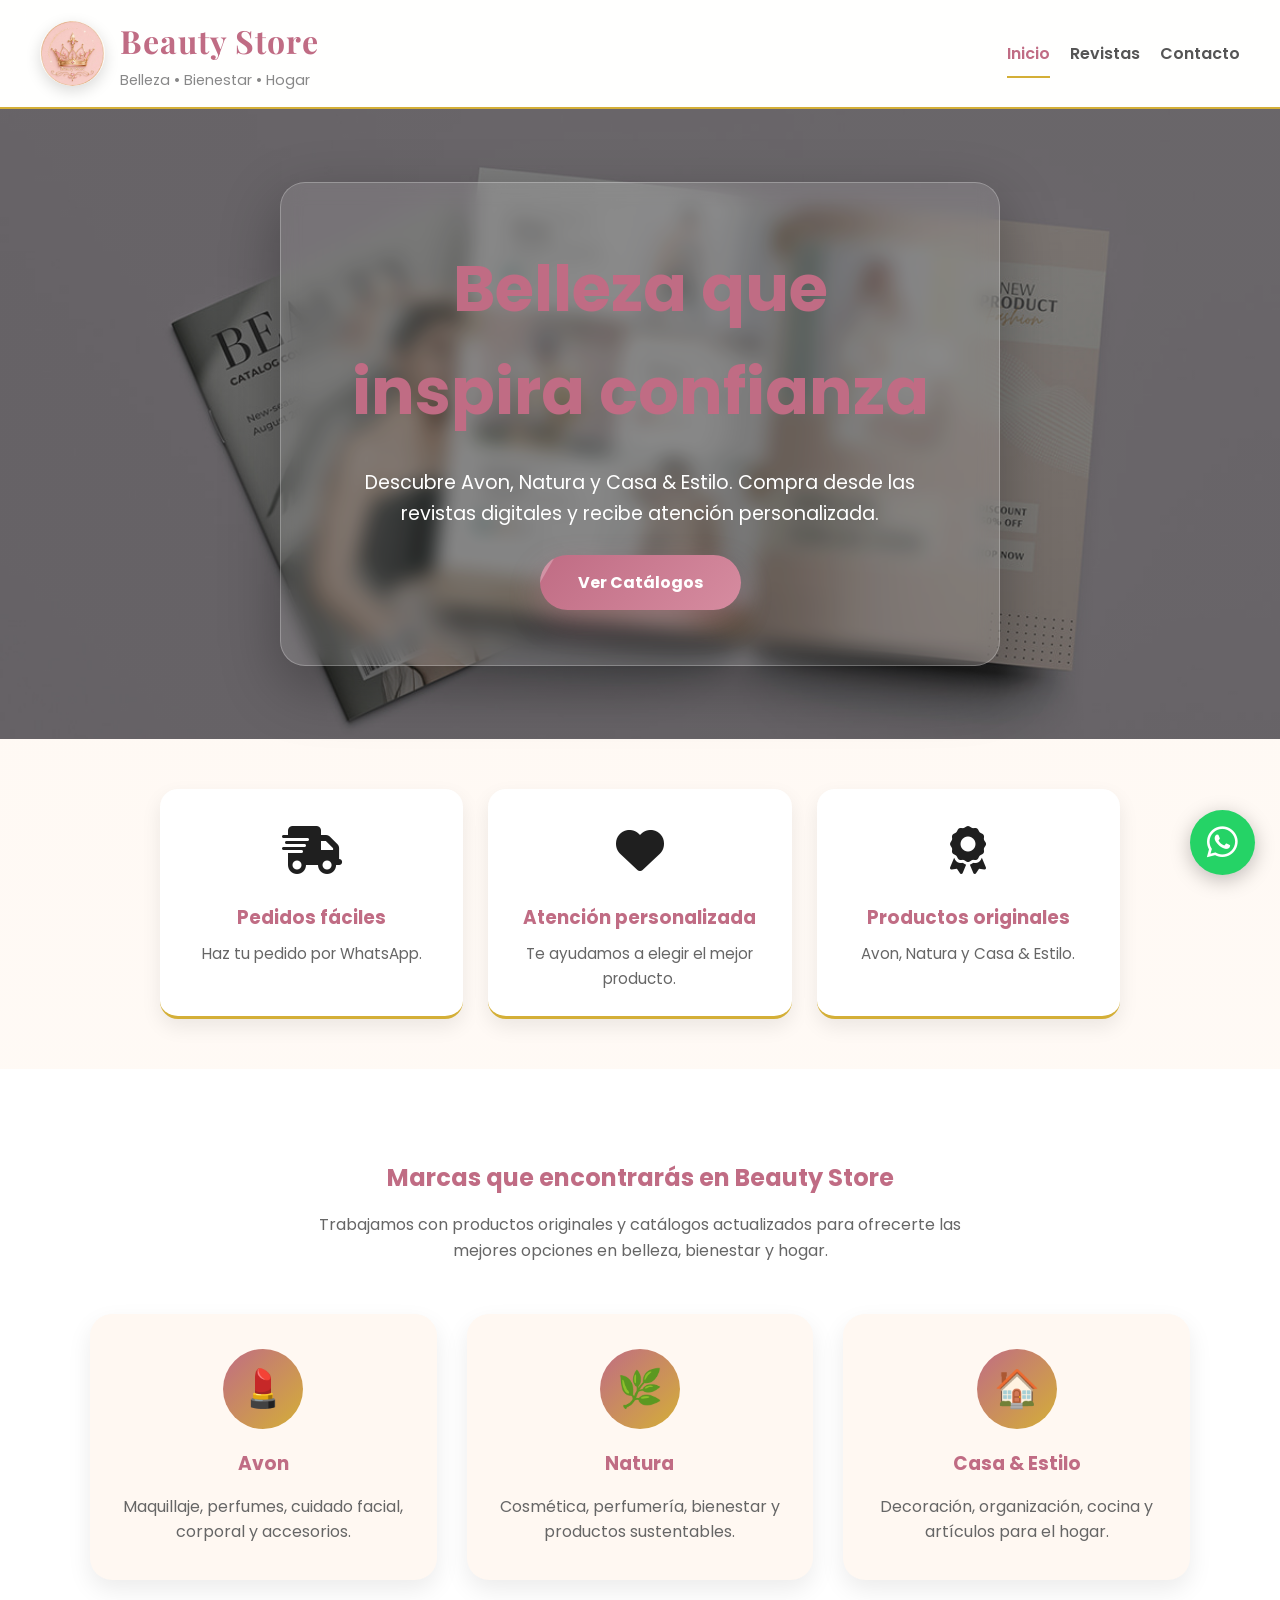
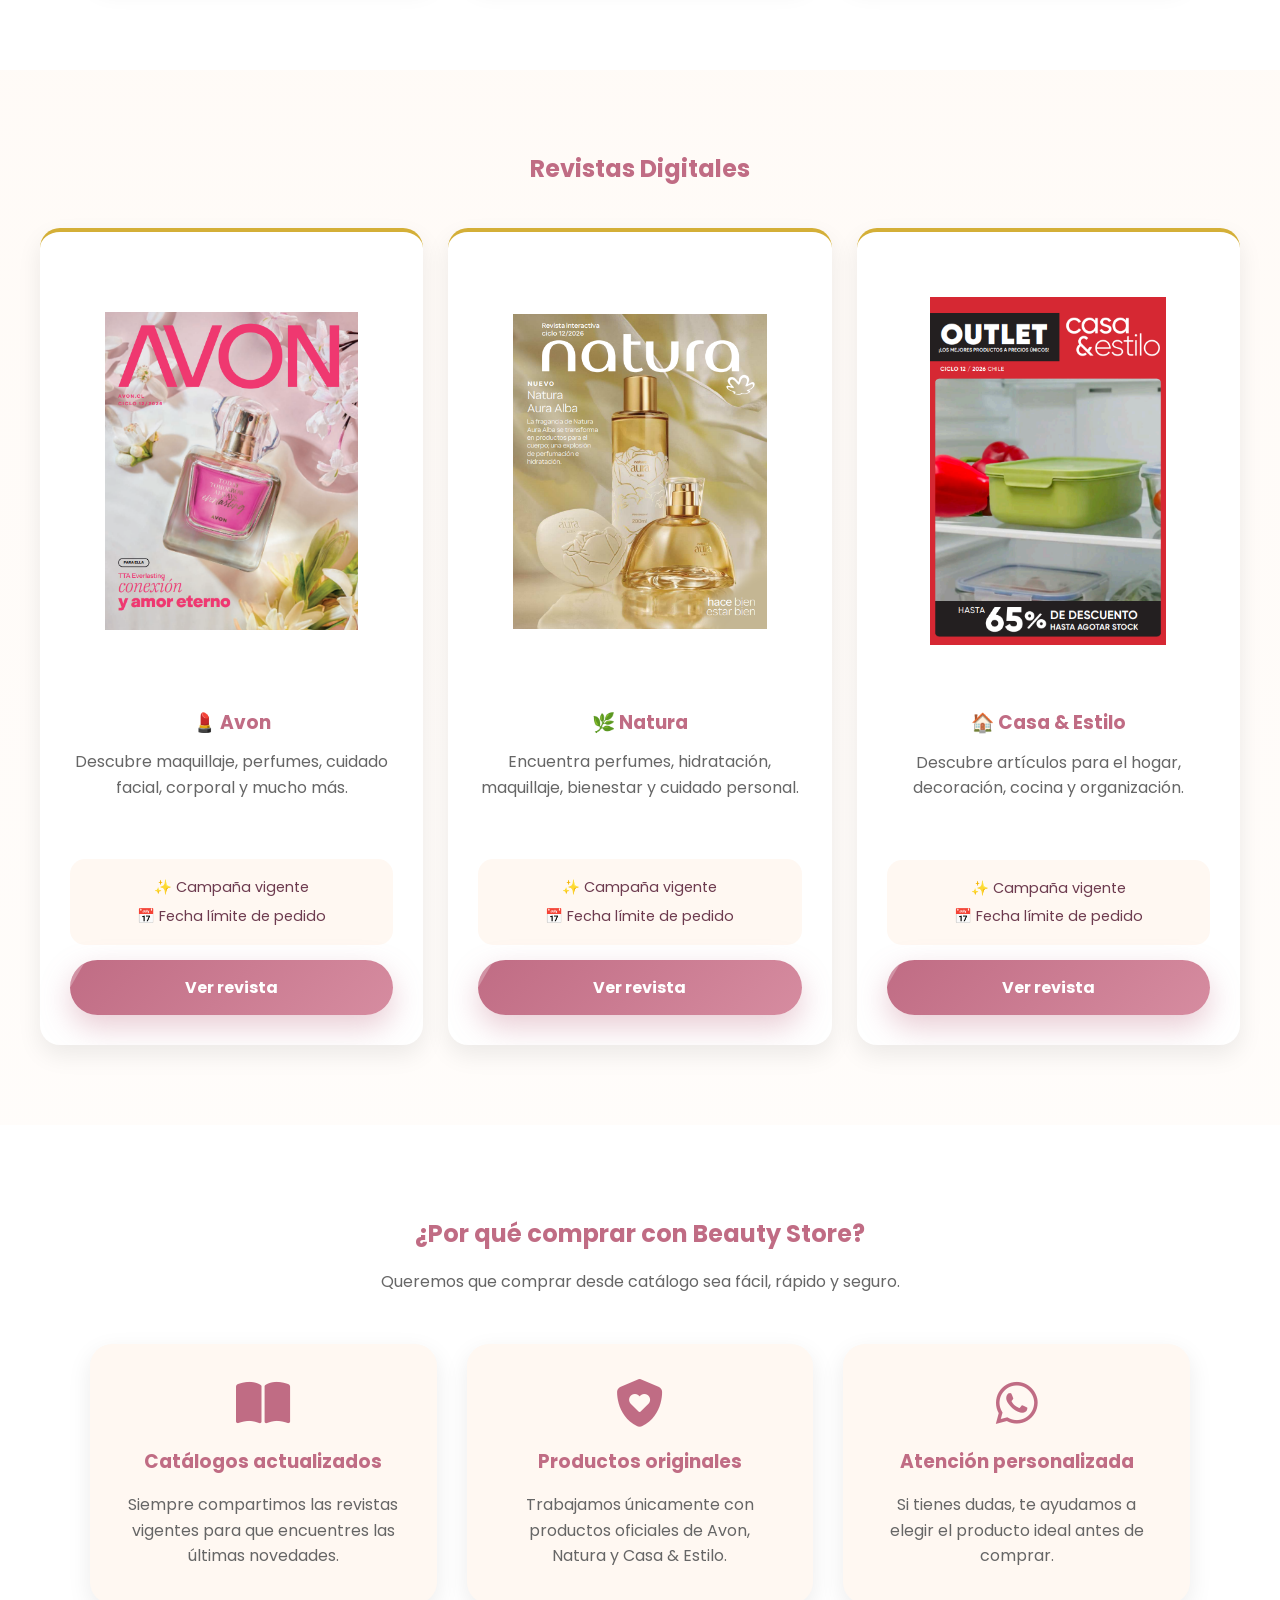
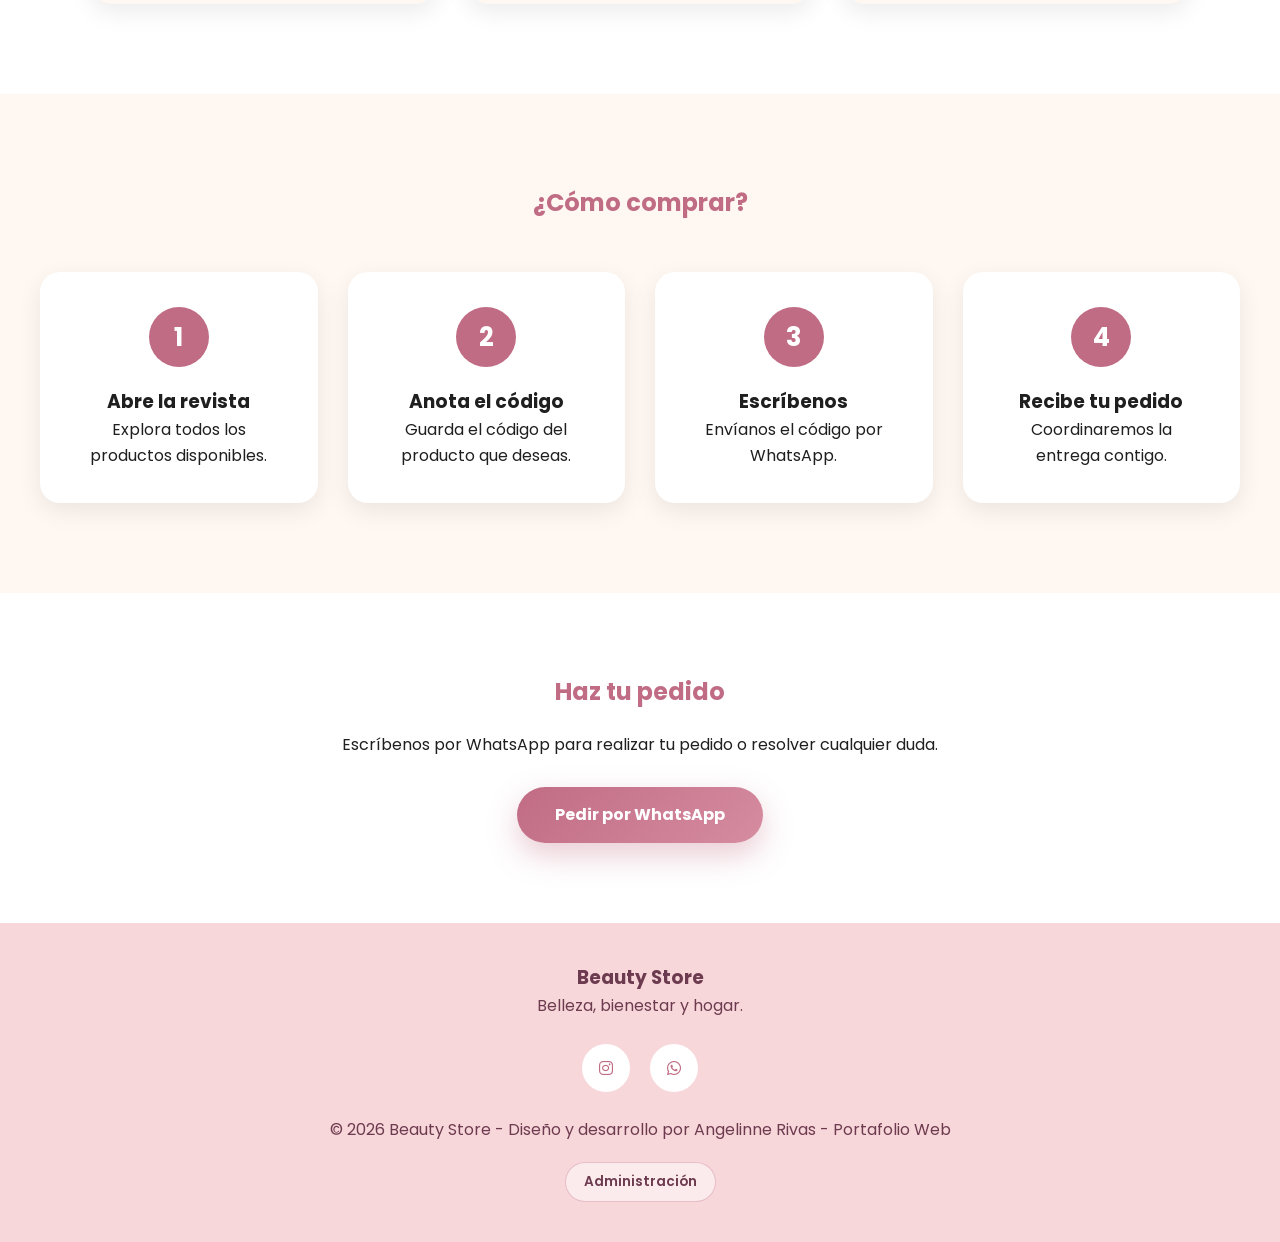
<file: index.html>
<!DOCTYPE html>
<html lang="es">   
    
<head>
    <meta charset="UTF-8">
    <meta name="viewport" content="width=device-width, initial-scale=1.0">

    <title>Beauty Store</title>

    <link rel="icon" type="image/png" href="Img/favicon.png">

    <link rel="stylesheet" href="style.css">

    <link rel="preconnect" href="https://fonts.googleapis.com">

    <link rel="preconnect" href="https://fonts.gstatic.com" crossorigin>

    <link href="https://fonts.googleapis.com/css2?family=Playfair+Display:wght@700&family=Poppins:wght@400;700&display=swap" rel="stylesheet">

    <link rel="stylesheet" href="https://cdnjs.cloudflare.com/ajax/libs/font-awesome/6.5.1/css/all.min.css">

</head>

<body>

    <header>

        <nav>

            <div class="logo">

    <img src="Img/favicon.png" alt="Beauty Store">

    <div>

        <h1>Beauty Store</h1>

        <span>Belleza • Bienestar • Hogar</span>

    </div>

</div>

    <ul>
        <li><a id="linkInicio" href="#inicio">Inicio</a></li>

        <li><a id="linkCatalogos" href="#catalogos">Revistas</a></li>

        <li><a id="linkContacto" href="#contacto">Contacto</a></li>
    </ul>

</nav>

    </header>

    <section class="hero" id="inicio">

        <div class="hero-text">

            <h2>Belleza que inspira confianza</h2>
            
            <p>
                Descubre Avon, Natura y Casa & Estilo. Compra desde las revistas digitales y recibe atención personalizada.
            </p>
            
            <a href="#catalogos" class="btn">Ver Catálogos</a>

        </div>

    </section>

    <section class="beneficios">

<div class="beneficio reveal">

<div class="icono">
    <i class="fa-solid fa-truck-fast"></i>
</div>

<h3>Pedidos fáciles</h3>

<p>Haz tu pedido por WhatsApp.</p>

</div>

<div class="beneficio reveal">

<div class="icono">
    <i class="fa-solid fa-heart"></i>
</div>

<h3>Atención personalizada</h3>

<p>Te ayudamos a elegir el mejor producto.</p>

</div>

<div class="beneficio reveal">

<div class="icono">
    <i class="fa-solid fa-award"></i>
</div>

<h3>Productos originales</h3>

<p>Avon, Natura y Casa & Estilo.</p>

</div>

</section>

<section class="marcas">

    <h2>Marcas que encontrarás en Beauty Store</h2>

    <p>
        Trabajamos con productos originales y catálogos actualizados para ofrecerte las mejores opciones en belleza, bienestar y hogar.
    </p>

    <div class="contenedor-marcas">

<div class="marca-card reveal">

            <div class="marca-icono">💄</div>

            <h3>Avon</h3>

            <p>
                Maquillaje, perfumes, cuidado facial, corporal y accesorios.
            </p>

        </div>

<div class="marca-card reveal">

            <div class="marca-icono">🌿</div>

            <h3>Natura</h3>

            <p>
                Cosmética, perfumería, bienestar y productos sustentables.
            </p>

        </div>

<div class="marca-card reveal">

            <div class="marca-icono">🏠</div>

            <h3>Casa & Estilo</h3>

            <p>
                Decoración, organización, cocina y artículos para el hogar.
            </p>

        </div>

    </div>

</section>

<section class="catalogos" id="catalogos">

    <h2>Revistas Digitales</h2>

    <div class="contenedor-catalogos">

<div class="card reveal">

    <div class="marca">
        <img src="Img/catalogoavon.png" alt="Catálogo Avon">
    </div>

<h3>💄 Avon</h3>

<p>
Descubre maquillaje, perfumes, cuidado facial, corporal y mucho más.
</p>

<div class="info-catalogo">

<p id="campaña-avon">
✨ Campaña vigente
</p>

<p id="fecha-avon">
📅 Fecha límite de pedido
</p>

</div>


<a id="btn-avon" class="btn" href="https://drive.google.com/file/d/151_bADvD2CRd3m8O3ytHtz4BLeSNT8Pb/view" target="_blank" rel="noopener noreferrer">
Ver revista
</a>

</div>

<div class="card reveal">

    <div class="marca">
        <img src="Img/catalogonatura.png" alt="Catálogo Natura">
    </div>

<h3>🌿 Natura</h3>

<p>
Encuentra perfumes, hidratación, maquillaje, bienestar y cuidado personal.
</p>

<div class="info-catalogo">

<p id="campaña-natura">
✨ Campaña vigente
</p>

<p id="fecha-natura">
📅 Fecha límite de pedido
</p>

</div>


<a id="btn-natura" class="btn" href="https://drive.google.com/file/d/1BiQY0JIDqhpg2cKfIuogao1uLDgKGZl5/view" target="_blank" rel="noopener noreferrer">
Ver revista
</a>

</div>


<div class="card reveal">

    <div class="marca">
        <img src="Img/catalogocasayestilo.png" alt="Catálogo Casa & Estilo">
    </div>

    <h3>🏠 Casa & Estilo</h3>

      <p>
    Descubre artículos para el hogar, decoración, cocina y organización.
    </p>


        <div class="info-catalogo">

        <p id="campaña-outlet">
        ✨ Campaña vigente
        </p>

        <p id="fecha-outlet">
        📅 Fecha límite de pedido
        </p>

    </div>

<a id="btn-outlet" class="btn" href="https://drive.google.com/file/d/1SN_BOBFOIl_MkLjcZwZ294st9sG1RQpn/view" target="_blank" rel="noopener noreferrer">
Ver revista
</a>

</div>

    </div>
</section>

<section class="porque">

    <h2>¿Por qué comprar con Beauty Store?</h2>

    <p>
        Queremos que comprar desde catálogo sea fácil, rápido y seguro.
    </p>

    <div class="porque-grid">

        <div class="porque-card reveal">

            <i class="fa-solid fa-book-open"></i>

            <h3>Catálogos actualizados</h3>

            <p>
                Siempre compartimos las revistas vigentes para que encuentres las últimas novedades.
            </p>

        </div>

        <div class="porque-card reveal">

            <i class="fa-solid fa-shield-heart"></i>

            <h3>Productos originales</h3>

            <p>
                Trabajamos únicamente con productos oficiales de Avon, Natura y Casa & Estilo.
            </p>

        </div>

        <div class="porque-card reveal">

            <i class="fa-brands fa-whatsapp"></i>

            <h3>Atención personalizada</h3>

            <p>
                Si tienes dudas, te ayudamos a elegir el producto ideal antes de comprar.
            </p>

        </div>

    </div>

</section>

    <section class="como-comprar">

<h2>¿Cómo comprar?</h2>

<div class="pasos">

<div class="paso reveal">

<span>1</span>

<h3>Abre la revista</h3>

<p>Explora todos los productos disponibles.</p>

</div>

<div class="paso reveal">

<span>2</span>

<h3>Anota el código</h3>

<p>Guarda el código del producto que deseas.</p>

</div>

<div class="paso reveal">

<span>3</span>

<h3>Escríbenos</h3>

<p>Envíanos el código por WhatsApp.</p>

</div>

<div class="paso reveal">

<span>4</span>

<h3>Recibe tu pedido</h3>

<p>Coordinaremos la entrega contigo.</p>

</div>

</div>

</section>

    <section class="contacto" id="contacto">

    <h2>Haz tu pedido</h2>

    <p>
        Escríbenos por WhatsApp para realizar tu pedido o resolver cualquier duda.
    </p>

    <a href="https://wa.me/56954546410?text=Hola%20Angelinne,%20vi%20tu%20portafolio%20de%20cat%C3%A1logo%20y%20me%20interesa%20para%20mi%20negocio." target="_blank" class="btn-whatsapp">Pedir por WhatsApp</a>


    </section>

    <footer>

<h3>Beauty Store</h3>

<p>
Belleza, bienestar y hogar.
</p>

<div class="redes">

<a href="https://www.instagram.com/artecnovastudio" target="_blank">   
<i class="fa-brands fa-instagram"></i>
</a>



<a href="https://wa.me/56954546410?text=Hola%20Angelinne,%20vi%20tu%20portafolio%20de%20cat%C3%A1logo%20y%20me%20interesa%20para%20mi%20negocio." target="_blank">
<i class="fa-brands fa-whatsapp"></i>
</a>

</div>

<p>© 2026 Beauty Store - Diseño y desarrollo por Angelinne Rivas - Portafolio Web</p>

<a href="admin.html" class="admin-link">
    Administración
</a>

</footer>

    <a class="whatsapp" href="https://wa.me/56954546410?text=Hola%20Angelinne,%20vi%20tu%20portafolio%20de%20cat%C3%A1logo%20y%20me%20interesa%20para%20mi%20negocio." target="_blank">
    <i class="fa-brands fa-whatsapp"></i></a>

<!--script type="module" src="catalogos.js"></script-->
<script src="script.js"></script>

</body>

</html>
</file>
<file: style.css>
*{
    margin:0;
    padding:0;
    box-sizing:border-box;
}

body{
    font-family:'Poppins',sans-serif;
    background:linear-gradient(180deg,#fff8f2,#ffffff);
    color: #1f1f1f;
    line-height:1.6;
}

header{
    background:rgba(255,255,255,.92);
    backdrop-filter:blur(12px);
    border-bottom:2px solid #d4af37;
    position:sticky;
    top:0;
    z-index:1000;
}

nav{
    display:flex;
    justify-content:space-between;
    align-items:center;
    padding:15px 40px;
}

nav h1{
    color:#c06c84;
    font-family:'Playfair Display',serif;
    font-size:2.2rem;
    letter-spacing:1px;
}

nav ul{
    display:flex;
    list-style:none;
    gap:20px;
    flex-wrap:wrap;
    padding:0;
}

nav a{

    text-decoration:none;

    padding:8px 0;

    color:#555;

    font-weight:600;

    transition:.35s ease;

    position:relative;

}

nav a:hover{

    color:#c06c84;

}

nav a::after{

    content:"";

    position:absolute;

    left:0;

    bottom:-5px;

    width:0;

    height:2px;

    background:#d4af37;

    transition:.3s;

}

nav a:hover::after{

    width:100%;

}

nav img{
    width:100px;
    height:auto;
    transition:.3s;
}

nav img:hover{
    transform:scale(1.05);
}

.hero{
    min-height:70vh;
    background:
    linear-gradient(rgba(0,0,0,.45),rgba(0,0,0,.45)),
    url("Img/fondo.jpg");

    background-size:cover;
    background-position:center;

    display:flex;
    justify-content:center;
    align-items:center;

    text-align:center;
}

.hero-text{

    background:rgba(255,255,255,.10);

    color:white;

    backdrop-filter:blur(10px);

    border:1px solid rgba(255,255,255,.25);

    padding:55px;

    border-radius:25px;

    max-width:720px;

    box-shadow:0 20px 60px rgba(0,0,0,.30);

    text-align:center;

}

.hero-text h2{
    font-size:clamp(2rem,6vw,4rem);
}

.hero-text p{
    margin:20px 0;
    font-size:1.2rem;
    max-width:550px;
    margin:25px auto;
}

.btn{

    position:relative;
    overflow:hidden;

    display:inline-flex;
    justify-content:center;
    align-items:center;

    padding:15px 38px;

    border-radius:40px;

    background:linear-gradient(
        135deg,
        #c06c84,
        #d68ca0
    );

    color:white;

    text-decoration:none;

    font-weight:700;

    transition:.35s;

    box-shadow:0 12px 30px rgba(192,108,132,.35);

}

.btn:hover{

    transform:translateY(-4px);

    background:linear-gradient(
        135deg,
        #d4af37,
        #f0d878
    );

}

.btn::before{

    content:"";

    position:absolute;

    left:-100%;

    top:0;

    width:100%;

    height:100%;

    background:rgba(255,255,255,.25);

    transform:skewX(-30deg);

    transition:.6s;

}

.btn:hover::before{

    left:130%;

}

.card{
    background:white;
    border-top:4px solid #d4af37;
    padding:30px;
    border-radius:20px;
    text-align:center;
    box-shadow:0 10px 25px rgba(0,0,0,.08);
    transition:.3s;
    overflow:hidden;
    position:relative;
    display:flex;
    flex-direction:column;
    justify-content:space-between;
}

.card:hover{

    transform:translateY(-12px);

    box-shadow:0 20px 45px rgba(0,0,0,.18);

}

.card img{

    width:100%;

    aspect-ratio:3/4;

    object-fit:contain;

    padding:15px;

    background:white;

    border-radius:15px;

    transition:.4s;

}

.card:hover img{

    transform:scale(1.05);

}

h2{
    color:#c06c84;
}

footer{
    background:#f8d7da;
    color:#6d3b4f;
    text-align:center;
    padding:40px 20px;
}

.catalogos{
    padding:80px 20px;
}

.catalogos h2{
    text-align:center;
    margin-bottom:40px;
}

.contenedor-catalogos{
    display:grid;
    grid-template-columns:repeat(auto-fit,minmax(280px,1fr));
    gap:25px;
    max-width:1200px;
    margin:auto;
}

.whatsapp{
    position:fixed;
    bottom:25px;
    right:25px;
    background:#25D366;
    color:white;
    width:65px;
    height:65px;
    border-radius:50%;
    display:flex;
    justify-content:center;
    align-items:center;
    font-size:35px;
    text-decoration:none;
    box-shadow:0 5px 20px rgba(0,0,0,.25);
    transition:.3s;
    animation:pulse 2s infinite;
}

.whatsapp:hover{
    animation:none;
    transform:scale(1.15);
}

@keyframes pulse{

    0%{
        transform:scale(1);
    }

    50%{
        transform:scale(1.08);
    }

    100%{
        transform:scale(1);
    }

}

.contacto{
    padding:80px 20px;
    text-align:center;
    background:#ffffff;
}

.contacto h2{
    margin-bottom:20px;
}

.contacto p{
    margin-bottom:30px;
}

.logo{
    display:flex;
    align-items:center;
    gap:15px;
}

.logo img{
    width:65px;
    border-radius:50%;
    box-shadow:0 5px 15px rgba(0,0,0,.15);
    transition:.35s;
}

.logo img:hover{
    transform:rotate(8deg) scale(1.08);
}

.logo h1{
    font-family:"Playfair Display",serif;
    color:#c06c84;
    font-size:2rem;
    margin:0;
}

.logo span{
    display:block;
    color:#888;
    font-size:.9rem;
    margin-top:3px;
}

.beneficios{
    display:grid;
    grid-template-columns:repeat(3,1fr);
    gap:25px;
    width:100%;
    max-width:1000px;
    margin:50px auto;
    padding:0 20px;
}

.beneficio{
    background:white;
    padding:25px 20px;
    border-radius:18px;
    text-align:center;
    box-shadow:0 8px 20px rgba(0,0,0,.08);
    transition:.3s;
    border-bottom:3px solid #d4af37;
}

.beneficio:hover{
    transform:translateY(-6px);
}

.icono{
    font-size:3rem;
    margin-bottom:12px;
}

.beneficios h3{
    color:#c06c84;
    font-size:1.15rem;
    margin-bottom:10px;
}

.beneficios p{
    color:#666;
    font-size:.95rem;
}

.como-comprar{
    background:#fff8f2;
    padding:90px 20px;
    text-align:center;
}

.como-comprar h2{
    margin-bottom:50px;
}

.pasos{
    display:grid;
    grid-template-columns:repeat(auto-fit,minmax(220px,1fr));
    gap:30px;
    max-width:1200px;
    margin:auto;
}

.paso{
    background:white;
    border-radius:20px;
    padding:35px;
    box-shadow:0 8px 25px rgba(0,0,0,.08);
}

.pasos span{
    display:inline-flex;
    justify-content:center;
    align-items:center;
    width:60px;
    height:60px;
    background:#c06c84;
    color:white;
    border-radius:50%;
    font-size:1.6rem;
    font-weight:bold;
    margin-bottom:20px;
}

.marca{
    background:#fff;
    padding:20px;
    border-radius:15px;
    margin-bottom:20px;
}

.card h3{
    margin-bottom:12px;
    color:#c06c84;
}

.card > p{
    color:#666;
    min-height:70px;
    margin-bottom:25px;
}

.redes{

    margin:25px 0;

}

.redes a{

    display:inline-flex;

    justify-content:center;

    align-items:center;

    width:48px;

    height:48px;

    margin:0 8px;

    border-radius:50%;

    background:white;

    color:#c06c84;

    text-decoration:none;

    transition:.3s;

}

.redes a:hover{

    transform:translateY(-6px);

    background:#c06c84;

    color:white;

}

.marcas{

    padding:90px 20px;

    background:#ffffff;

    text-align:center;

}

.marcas h2{

    margin-bottom:15px;

}

.marcas>p{

    max-width:700px;

    margin:0 auto 50px;

    color:#666;

}

.contenedor-marcas{

    display:grid;

    grid-template-columns:repeat(auto-fit,minmax(260px,1fr));

    gap:30px;

    max-width:1100px;

    margin:auto;

}

.marca-card{

    background:#fff8f2;

    border-radius:22px;

    padding:35px 25px;

    transition:.35s;

    box-shadow:0 10px 25px rgba(0,0,0,.08);

}

.marca-card:hover{

    transform:translateY(-8px);

    box-shadow:0 18px 40px rgba(0,0,0,.15);

}

.marca-icono{

    width:80px;

    height:80px;

    margin:auto;

    border-radius:50%;

    background:linear-gradient(135deg,#c06c84,#d4af37);

    display:flex;

    justify-content:center;

    align-items:center;

    font-size:2.3rem;

    margin-bottom:20px;

}

.marca-card h3{

    color:#c06c84;

    margin-bottom:15px;

}

.marca-card p{

    color:#666;

}

nav a.activo{

    color:#c06c84;

}

nav a.activo::after{

    width:100%;

}

.reveal {
    opacity: 0;
    transform: translateY(40px);
    transition: opacity 0.8s ease, transform 0.8s ease;
}

.reveal.visible {
    opacity: 1;
    transform: translateY(0);
}

.reveal:nth-child(1) {
    transition-delay: 0.1s;
}

.reveal:nth-child(2) {
    transition-delay: 0.2s;
}

.reveal:nth-child(3) {
    transition-delay: 0.3s;
}

.reveal:nth-child(4) {
    transition-delay: 0.4s;
}

.card .btn{

    margin-top:auto;

}

.reveal:nth-child(1){

    transition-delay:.1s;

}

.reveal:nth-child(2){

    transition-delay:.2s;

}

.reveal:nth-child(3){

    transition-delay:.3s;

}

.reveal:nth-child(4){

    transition-delay:.4s;

}

.porque{

    padding:90px 20px;

    background:#fff;

    text-align:center;

}

.porque h2{

    margin-bottom:15px;

}

.porque>p{

    max-width:650px;

    margin:auto;

    color:#666;

    margin-bottom:50px;

}

.porque-grid{

    display:grid;

    grid-template-columns:repeat(auto-fit,minmax(260px,1fr));

    gap:30px;

    max-width:1100px;

    margin:auto;

}

.porque-card{

    background:#fff8f2;

    padding:35px;

    border-radius:22px;

    box-shadow:0 8px 25px rgba(0,0,0,.08);

    transition:.35s;

}

.porque-card:hover{

    transform:translateY(-8px);

}

.porque-card i{

    font-size:3rem;

    color:#c06c84;

    margin-bottom:20px;

}

.porque-card h3{

    color:#c06c84;

    margin-bottom:15px;

}

.porque-card p{

    color:#666;

}

@media(max-width:768px){

    .beneficios{
        grid-template-columns:1fr;
        width:100%;
        max-width:100%;
        padding:0 20px;
        overflow:hidden;
    }

    .beneficio{
        width:100%;
        max-width:350px;
        margin:0 auto;
    }

}

html, body{
    overflow-x:hidden;
}

@media(max-width:700px){

    nav{
        flex-direction:column;
        gap:10px;
        padding:15px;
    }

    .logo{
        flex-direction:column;
        text-align:center;
        gap:5px;
    }

    .logo img{
        width:55px;
    }

    .logo h1{
        font-size:1.6rem;
    }

    .logo span{
        font-size:.75rem;
    }

    nav ul{
        gap:15px;
        font-size:.9rem;
    }

    .hero-text{
        padding:25px 20px;
        margin:15px;
    }

    .hero-text h2{
        font-size:1.8rem;
    }

    .hero-text p{
        font-size:1rem;
    }

    .btn{
        width:100%;
        padding:14px 20px;
    }

    .whatsapp{
        width:55px;
        height:55px;
        font-size:28px;
        right:15px;
        bottom:15px;
    }

    .beneficios{
        grid-template-columns:1fr;
        width:100%;
        max-width:100%;
        padding:0 20px;
    }

    .beneficio{
        width:100%;
        max-width:350px;
        margin:0 auto;
    }

}

.admin-login{

    min-height:100vh;

    display:flex;

    justify-content:center;

    align-items:center;

    background:linear-gradient(180deg,#fff8f2,#ffffff);

    padding:20px;

}


.admin-card{

    background:white;

    width:100%;

    max-width:400px;

    padding:40px 30px;

    border-radius:25px;

    text-align:center;

    box-shadow:0 15px 40px rgba(0,0,0,.12);

    border-top:4px solid #d4af37;

}


.admin-card img{

    width:80px;

    border-radius:50%;

    margin-bottom:15px;

}


.admin-card h1{

    font-family:'Playfair Display',serif;

    color:#c06c84;

    margin-bottom:5px;

}


.admin-card p{

    color:#777;

    margin-bottom:25px;

}


.admin-card input{

    width:100%;

    padding:14px;

    margin-bottom:15px;

    border-radius:30px;

    border:1px solid #ddd;

    outline:none;

    font-family:'Poppins',sans-serif;

}


.admin-card input:focus{

    border-color:#c06c84;

}

.admin-card .btn{

    width:100%;

    border:none;

    cursor:pointer;

}


#mensaje{

    margin-top:15px;

    font-size:.9rem;

}

.panel-admin{

    min-height:100vh;

    padding:50px 20px;

    background:linear-gradient(180deg,#fff8f2,#ffffff);

    text-align:center;

}


.panel-admin h1{

    font-family:'Playfair Display',serif;

    color:#c06c84;

    margin-bottom:10px;

}


#catalogos-admin{

    max-width:700px;

    margin:40px auto;

}


.admin-catalogo{

    background:white;

    padding:30px;

    margin-bottom:25px;

    border-radius:20px;

    box-shadow:0 10px 25px rgba(0,0,0,.08);

    border-top:4px solid #d4af37;

}


.admin-catalogo h2{

    margin-bottom:20px;

}


.admin-catalogo input{

    width:100%;

    padding:12px;

    margin:10px 0;

    border-radius:25px;

    border:1px solid #ddd;

}


.admin-catalogo button{

    margin-top:15px;

}

.admin-link{

    display:inline-flex;

    justify-content:center;

    align-items:center;

    margin-top:20px;

    padding:8px 18px;

    border-radius:25px;

    border:1px solid rgba(192,108,132,.35);

    color:#6d3b4f;

    background:rgba(255,255,255,.5);

    font-size:.85rem;

    font-weight:600;

    text-decoration:none;

    transition:.35s ease;

}


.admin-link:hover{

    color:white;

    background:#c06c84;

    transform:translateY(-3px);

    box-shadow:0 8px 20px rgba(192,108,132,.25);

}

.info-catalogo{
    background:#fff8f2;
    border-radius:15px;
    padding:12px;
    margin:15px 0;
    color:#6d3b4f;
    font-size:.9rem;
}

.info-catalogo p{
    margin:5px 0;
}

/* Botón para pedir por WhatsApp */
.btn-whatsapp{
    display:inline-flex;
    justify-content:center;
    align-items:center;

    padding:15px 38px;
    border-radius:40px;

    background:linear-gradient(135deg, #c06c84, #d68ca0);
    color:white;

    text-decoration:none;
    font-weight:700;

    box-shadow:0 12px 30px rgba(192,108,132,.35);
    transition:.35s ease;
}

.btn-whatsapp:hover{
    transform:translateY(-4px);

    background:linear-gradient(135deg, #d4af37, #f0d878);
    color:white;

    box-shadow:0 16px 35px rgba(212,175,55,.35);
}
</file>
